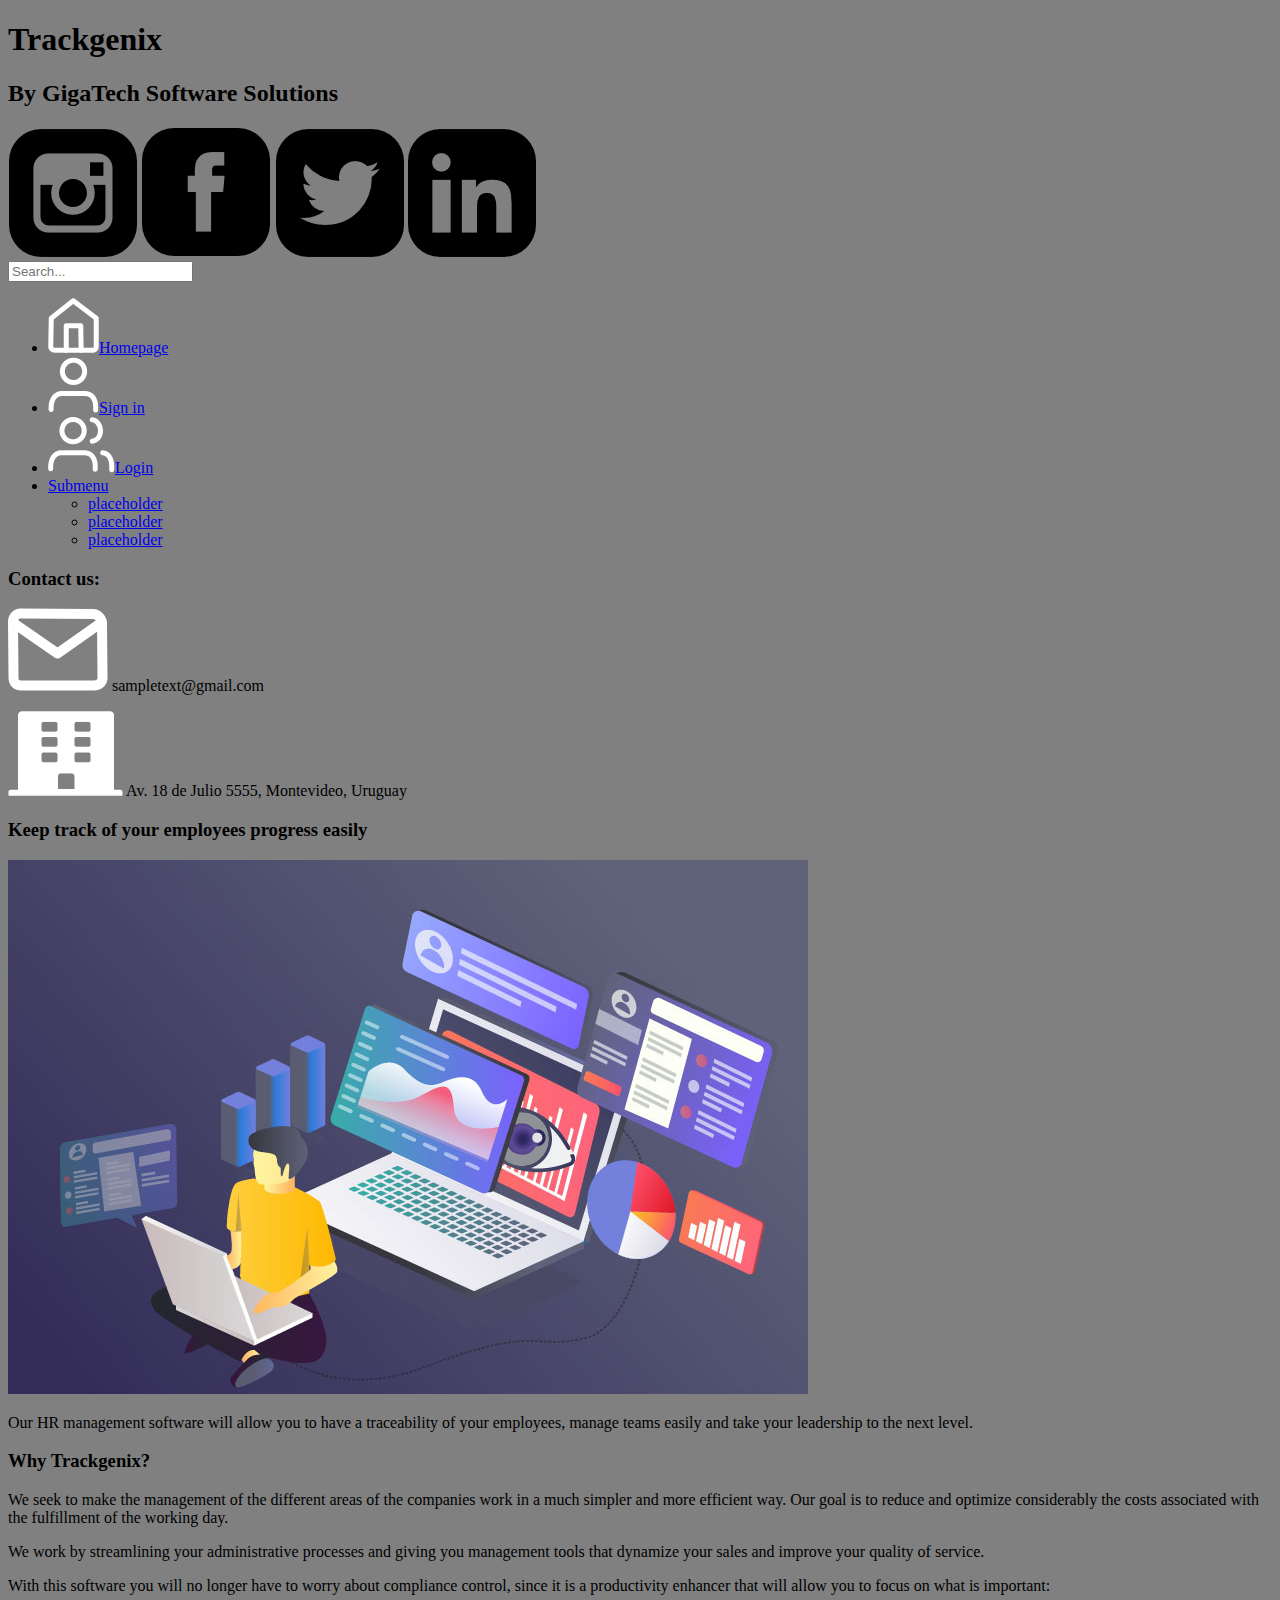
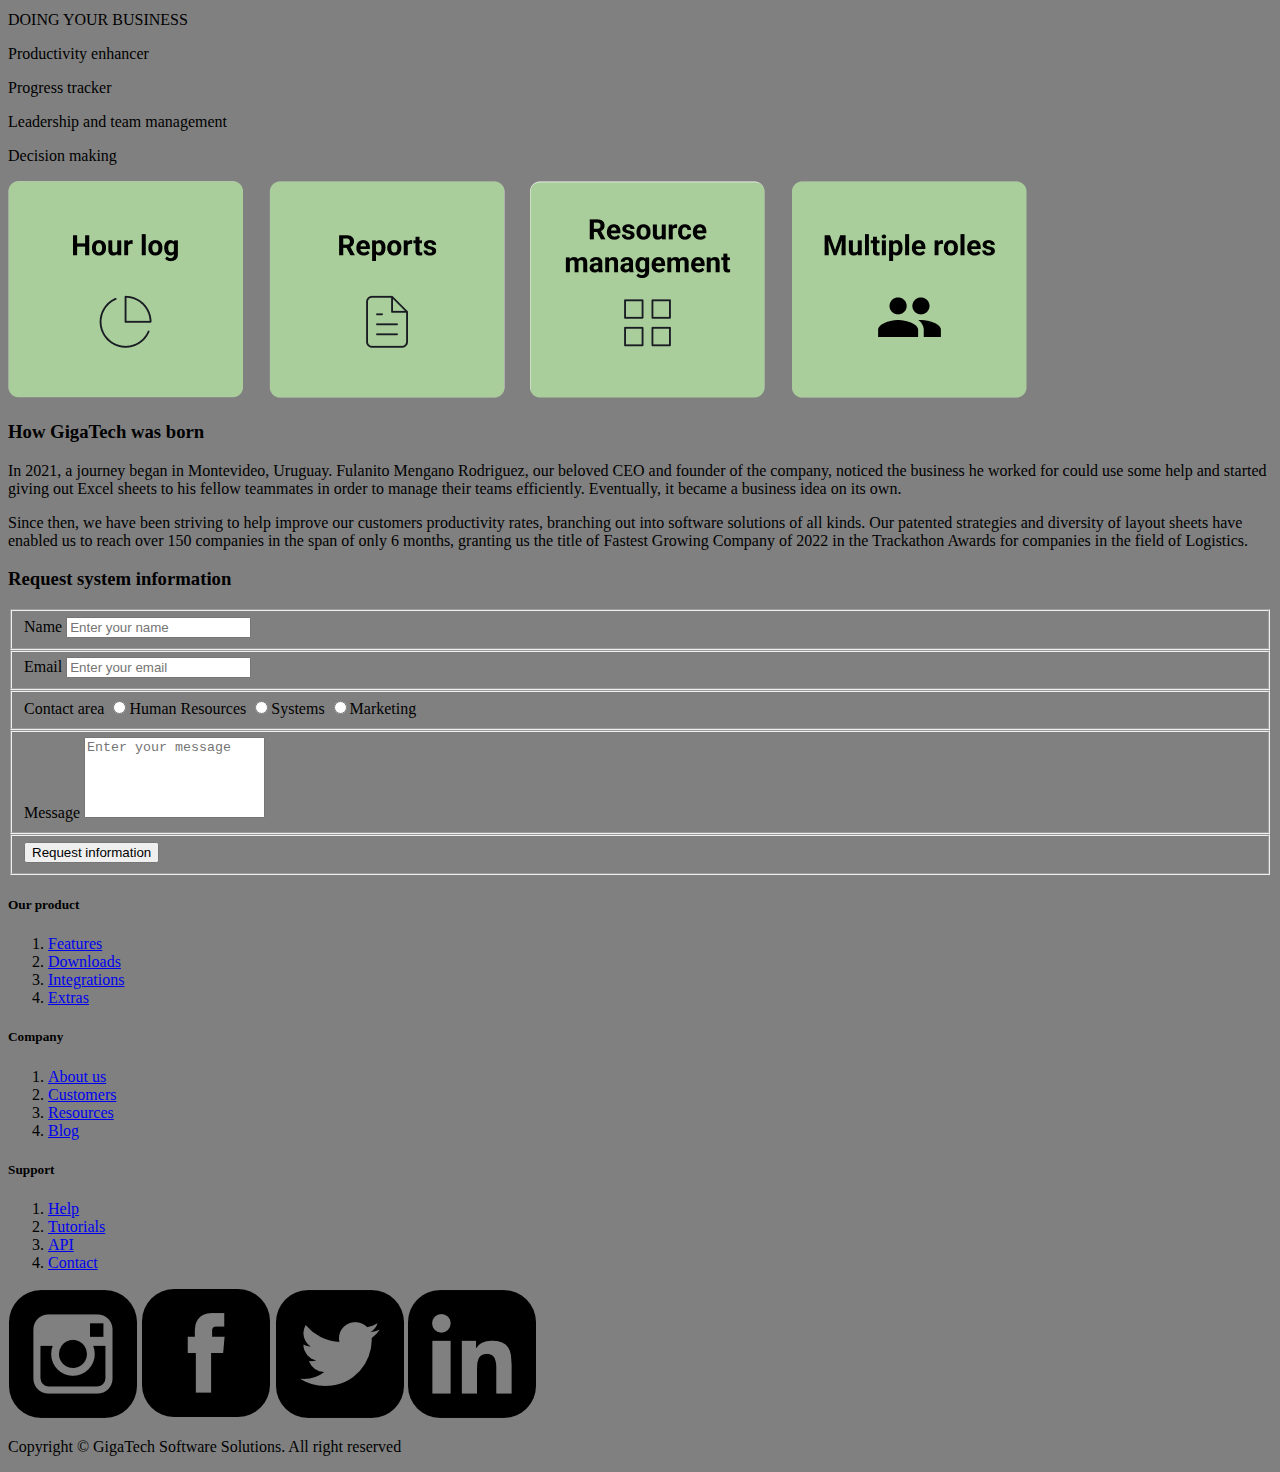
<file: Semana-02/index.html>
<!DOCTYPE html>
<html lang="en">
<head>
    <meta charset="UTF-8">
    <meta http-equiv="X-UA-Compatible" content="IE=edge">
    <meta name="viewport" content="width=device-width, initial-scale=1.0">
    <meta name="description" content="Trackgenix is an efficient company management tool, in which you can manage your projects, see the total rate and track your employees easily, optimizing the workflow">
    <title>Trackgenix</title>
</head>
<body style="background-color:grey;">
    <header>
        <h1>Trackgenix</h1>
        <h2>By GigaTech Software Solutions</h2>
        <section>
            <a href="#"><img src="assets/images/Instagram.png" alt="Instagram-icon"></a>
            <a href="#"><img src="assets/images/Facebook.png" alt="Facebook-icon"></a>
            <a href="#"><img src="assets/images/Twitter.png" alt="Twitter-icon"></a>
            <a href="#"><img src="assets/images/LinkedIn.png" alt="Linkedin-icon"></a>
        </section>
    </header>
    <aside>
        <section>
            <nav>
                <input type="search" name="search" id="search" placeholder="Search...">
                <ul>
                    <li>
                        <img src="assets/images/HomeIcon.png" alt="Home"><a href="#">Homepage</a>
                    </li>
                    <li>
                        <img src="assets/images/PersonIcon.png" alt="User"><a href="#">Sign in</a>
                    </li>
                    <li>
                        <img src="assets/images/2PersonIcon.png" alt="Login"><a href="#">Login</a>
                    </li>
                    <li>
                        <a href="#">Submenu</a> 
                        <ul>
                            <li>
                                <a href="#">placeholder</a>
                            </li>
                            <li>
                                <a href="#">placeholder</a>
                            </li>
                            <li>
                                <a href="#">placeholder</a>
                            </li>
                        </ul>
                    </li>
                </ul>
            </nav>
        </section>
        <section>
            <h3>Contact us:</h3>
            <p>
                <img src="assets/images/MailIcon.png" alt="Mail"> sampletext@gmail.com
            </p>
            <p>
                <img src="assets/images/BuildingIcon.png" alt="Building"> Av. 18 de Julio 5555, Montevideo, Uruguay
            </p>
        </section>
    </aside>
    <main>
        <section>
            <section>    
                <h3>Keep track of your employees progress easily</h3>
            </section>
            <img src="assets/images/week-2-descriptive-image.jpg" alt="Example of all the tools it has">
            <section>
                <p>
                    Our HR management software will allow you to have a traceability of your employees, manage teams easily and take your leadership to the next level.
                </p>
            </section>
            <section>
                <h3>Why Trackgenix?</h3>
                <p>
                    We seek to make the management of the different areas of the companies work in a much simpler and more efficient way. Our goal is to reduce and optimize considerably the costs associated with the fulfillment of the working day.
                </p>
                <p>
                    We work by streamlining your administrative processes and giving you management tools that dynamize your sales and improve your quality of service.
                </p>
                <p>
                    With this software you will no longer have to worry about compliance control, since it is a productivity enhancer that will allow you to focus on what is important:
                </p>
                <p>
                    DOING YOUR BUSINESS
                </p>
                <section>
                    <p>
                        Productivity enhancer
                    </p>
                    <p>
                        Progress tracker
                    </p>
                    <p>
                        Leadership and team management 
                    </p>
                    <p>
                        Decision making
                    </p>
                </section>
            </section>
        </section>
        <section>
            <img src="assets/images/ImgGrande2.png" alt="Distint functionalities">
        </section>
        <article>
            <section>
                <h3>How GigaTech was born</h3>
            </section>
            <p>
                In 2021, a journey began in Montevideo, Uruguay. Fulanito Mengano Rodriguez, our beloved CEO and founder of the company, noticed the business he worked for could use some help and started giving out Excel sheets to his fellow teammates in order to manage their teams efficiently. Eventually, it became a business idea on its own.
            </p>
            <p>
                Since then, we have been striving to help improve  our customers productivity rates, branching out into software solutions of all kinds. Our patented strategies and diversity of layout sheets have enabled us to reach over 150 companies in the span of only 6 months, granting us the title of Fastest Growing Company of 2022 in the Trackathon Awards for companies in the field of Logistics.
            </p>
        </article>
        <h3>Request system information</h3>
        <form action="Gigatech-server.php" method="post">
            <fieldset>
                <label>
                    Name
                </label>
                <input type="text" name="name" id="name" placeholder="Enter your name" required>
            </fieldset>
            <fieldset>
                <label>
                    Email
                </label>
                <input type="text" name="email" id="email" placeholder="Enter your email" required>
            </fieldset>
            <fieldset>
                <label>
                    Contact area
                </label>
                <input type="radio" value="Human-resources">Human Resources
                <input type="radio" value="Systems">Systems
                <input type="radio" value="Marketing">Marketing
            </fieldset>
            <fieldset>
                <label>
                    Message
                </label>
                <textarea name="message" id="message" cols="20" rows="5" placeholder="Enter your message" style="resize:none;"></textarea>
            </fieldset>
            <fieldset>
                <input type="submit" value="Request information">
            </fieldset>
        </form>
    </main>
    <section>
        <section>
            <h5>Our product</h5>
            <ol>
                <li><a href="#" target="_blank">Features</a></li>
                <li><a href="#" target="_blank">Downloads</a></li>
                <li><a href="#" target="_blank">Integrations</a></li>
                <li><a href="#" target="_blank">Extras</a></li>
            </ol>
        </section>
        <section>
            <h5>Company</h5>
            <ol>
                <li><a href="#" target="_blank">About us</a></li>
                <li><a href="#" target="_blank">Customers</a></li>
                <li><a href="#" target="_blank">Resources</a></li>
                <li><a href="#" target="_blank">Blog</a></li>
            </ol>
        </section>
        <section>
            <h5>Support</h5>
            <ol>
                <li><a href="#" target="_blank">Help</a></li>
                <li><a href="#" target="_blank">Tutorials</a></li>
                <li><a href="#" target="_blank">API</a></li>
                <li><a href="#" target="_blank">Contact</a></li>
            </ol>
        </section>
        <section>
            <a href="#"><img src="assets/images/Instagram.png" alt="Instagram-icon"></a>
            <a href="#"><img src="assets/images/Facebook.png" alt="Facebook-icon"></a>
            <a href="#"><img src="assets/images/Twitter.png" alt="Twitter-icon"></a>
            <a href="#"><img src="assets/images/LinkedIn.png" alt="Linkedin-icon"></a>
        </section>
    <section>
    <footer>
        <p>
            Copyright &copy; GigaTech Software Solutions. All right reserved
        </p>
    </footer>
</body>
</html>
</file>
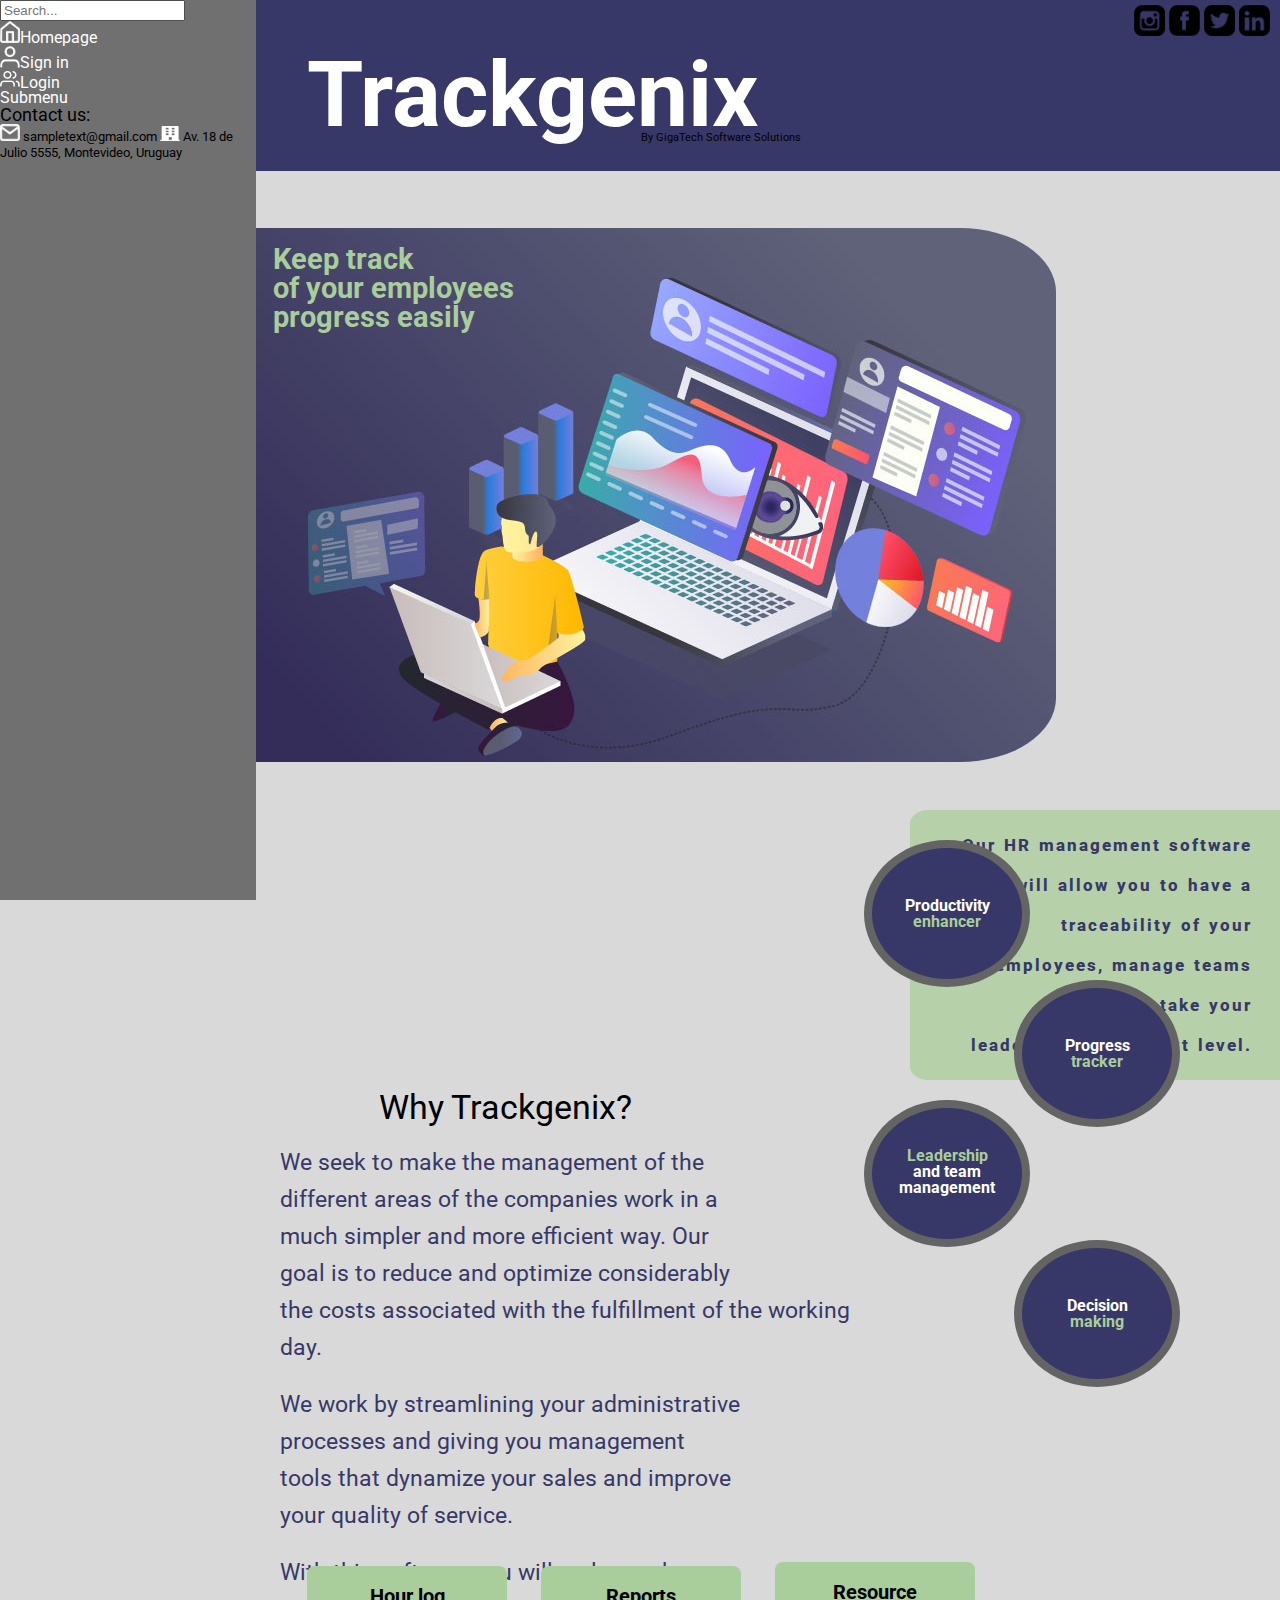
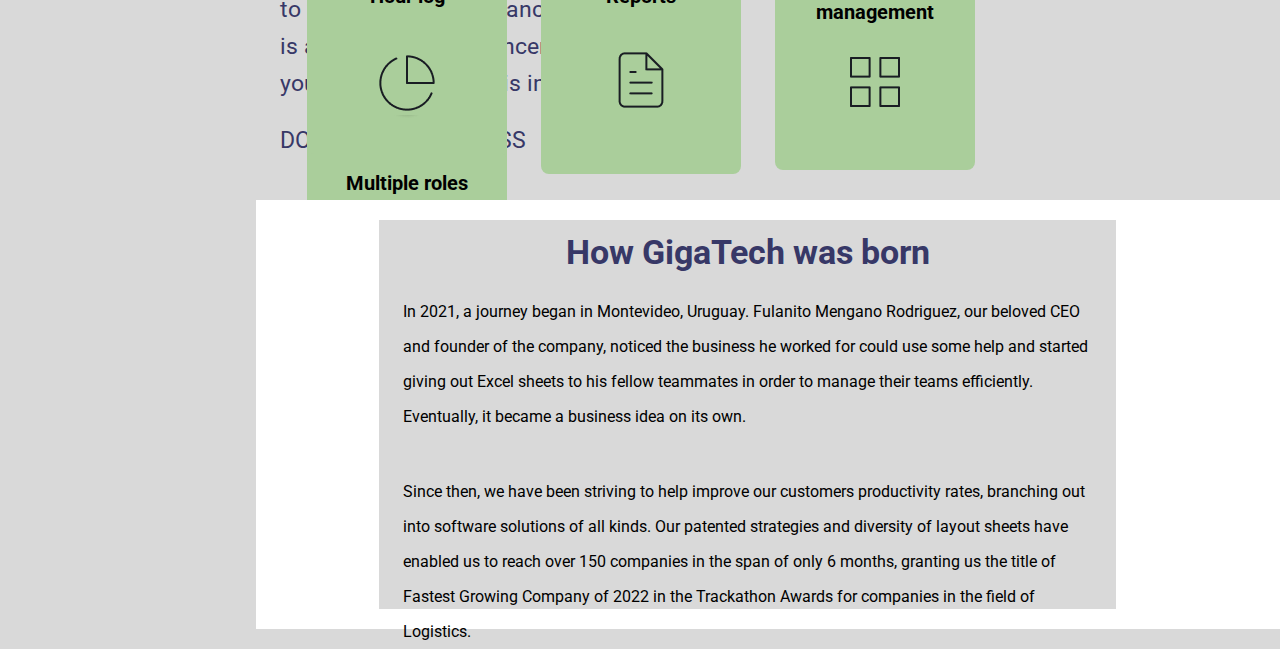
<file: Semana-03/index.html>
<!DOCTYPE html>
<html lang="en">
<head>
    <meta charset="UTF-8">
    <meta http-equiv="X-UA-Compatible" content="IE=edge">
    <meta name="viewport" content="width=device-width, initial-scale=1.0">
    <meta name="description" content="Trackgenix is an efficient company management tool, in which you can manage your projects, see the total rate and track your employees easily, optimizing the workflow">
    <title>Trackgenix</title>
    <link rel="stylesheet" href="assets/css/reset.css">
    <link rel="stylesheet" href="assets/css/style.css">
    <link rel="preconnect" href="https://fonts.googleapis.com">
    <link rel="preconnect" href="https://fonts.gstatic.com" crossorigin>
    <link href="https://fonts.googleapis.com/css2?family=Roboto:wght@400;700&display=swap" rel="stylesheet">
</head>
<body>
    <header>
        <h1>Trackgenix</h1>
        <h2>By GigaTech Software Solutions</h2>
        <section>
            <a href="#"><img src="assets/images/Instagram.png" alt="Instagram-icon"></a>
            <a href="#"><img src="assets/images/Facebook.png" alt="Facebook-icon"></a>
            <a href="#"><img src="assets/images/Twitter.png" alt="Twitter-icon"></a>
            <a href="#"><img src="assets/images/LinkedIn.png" alt="Linkedin-icon"></a>
        </section>
    </header>
    <main>
        <aside class="sidebar">
            <section>
                <nav>
                    <input type="search" name="search" id="search" placeholder="Search...">
                    <ul>
                        <li>
                            <img src="assets/images/HomeIcon.png" alt="Home"><a href="#">Homepage</a>
                        </li>
                        <li>
                            <img src="assets/images/PersonIcon.png" alt="User"><a href="#">Sign in</a>
                        </li>
                        <li>
                            <img src="assets/images/2PersonIcon.png" alt="Login"><a href="#">Login</a>
                        </li>
                        <li>
                            <a href="#" id="submenu">Submenu</a> 
                        </li>
                    </ul>
                </nav>
            </section>
            <section>
                <h3>Contact us:</h3>
                <p>
                    <img src="assets/images/MailIcon.png" alt="Mail"> sampletext@gmail.com
                </p>
                <p>
                    <img src="assets/images/BuildingIcon.png" alt="Building"> Av. 18 de Julio 5555, <span>Montevideo, Uruguay</span>
                </p>
            </section>
        </aside>
        <section>
            <section class="track-section">
                <section>    
                    <h3><span>Keep track</span> <span>of your employees</span><span> progress easily</span></h3>
                </section>
                <img src="assets/images/week-2-descriptive-image.jpg" alt="Example of all the tools it has">
            </section>
            <section id="green-square-info">
                <p>
                    <span>Our HR management software</span> <span>will allow you to have a</span> <span>traceability of your</span> <span>employees, manage teams</span> <span>easily and take your</span> <span>leadership to the next level.</span>
                </p>
            </section>
            <section>
                <section id="why-trackgenix">
                    <h3>Why Trackgenix?</h3>
                    <p>
                        <span>We seek to make the management of the</span> <span>different areas of the companies work in a</span> <span>much simpler and more efficient way. Our</span> <span>goal is to reduce and optimize considerably</span> <span>the costs associated with the fulfillment of the working day.</span>
                    </p>
                    <p>
                        <span>We work by streamlining your administrative</span> <span>processes and giving you management</span> <span>tools that dynamize your sales and improve</span> <span>your quality of service.</span>
                    </p>
                    <p>
                        <span>With this software you will no longer have</span> <span>to worry about compliance control, since it</span> <span>is a productivity enhancer that will allow</span> <span>you to focus on what is important:</span>
                    </p>
                    <p>
                        <span>DOING YOUR BUSINESS</span>
                    </p>
                </section>
                <section class="burble-text">
                    <section id="burble-1">
                        <p>
                            Productivity <span>enhancer</span>
                        </p>
                    </section>
                    <section id="burble-2">
                        <p>
                            Progress <span>tracker</span>
                        </p>
                    </section>
                    <section id="burble-3">
                        <p>
                            <span>Leadership</span> and team management 
                        </p>
                    </section>
                    <section id="burble-4">
                        <p>
                            Decision <span>making</span>
                        </p>
                    </section>
                </section>
            </section>
        </section>
        <section id="tools">
            <section id="hour">
                <p>
                    Hour log <span><img src="../Semana-03/assets/images/hourlog.png" alt="clock-icon"></span>
                </p>
            </section>
            <section id="reports">
                <p>
                    Reports <span><img src="../Semana-03/assets/images/reports.png" alt="reports sheet"></span>
                </p>
            </section>
            <section id="resource-management">
                <p>
                    Resource <span>management</span><span><img src="../Semana-03/assets/images/resourcem.png" alt="resources-management"></span>
                </p>
            </section>
            <section id="multiple-roles">
                <p>
                    Multiple roles <span><img src="../Semana-03/assets/images/multipleroles.png" alt="2-people-icon"></span>
                </p>
            </section>
        </section>
        <section class="biography">
            <article>
                <section>
                    <h3>How GigaTech was born</h3>
                </section>
                <p>
                    In 2021, a journey began in Montevideo, Uruguay. Fulanito Mengano Rodriguez, our beloved CEO and founder of the company, noticed the business he worked for could use some help and started giving out Excel sheets to his fellow teammates in order to manage their teams efficiently. Eventually, it became a business idea on its own.
                </p>
                <p>
                    Since then, we have been striving to help improve  our customers productivity rates, branching out into software solutions of all kinds. Our patented strategies and diversity of layout sheets have enabled us to reach over 150 companies in the span of only 6 months, granting us the title of Fastest Growing Company of 2022 in the Trackathon Awards for companies in the field of Logistics.
                </p>
            </article>
        </section>
        <h3>Request system information</h3>
        <form action="Gigatech-server.php" method="post">
            <fieldset>
                <label>
                    Name
                </label>
                <input type="text" name="name" id="name" placeholder="Enter your name" required>
            </fieldset>
            <fieldset>
                <label>
                    Email
                </label>
                <input type="text" name="email" id="email" placeholder="Enter your email" required>
            </fieldset>
            <fieldset>
                <label>
                    Contact area
                </label>
                <input type="radio" value="Human-resources">Human Resources
                <input type="radio" value="Systems">Systems
                <input type="radio" value="Marketing">Marketing
            </fieldset>
            <fieldset>
                <label>
                    Message
                </label>
                <textarea name="message" id="message" cols="20" rows="5" placeholder="Enter your message" style="resize:none;"></textarea>
            </fieldset>
            <fieldset>
                <input type="submit" value="Request information">
            </fieldset>
        </form>
        <section>
            <section>
                <h5>Our product</h5>
                <ol>
                    <li><a href="#" target="_blank">Features</a></li>
                    <li><a href="#" target="_blank">Downloads</a></li>
                    <li><a href="#" target="_blank">Integrations</a></li>
                    <li><a href="#" target="_blank">Extras</a></li>
                </ol>
            </section>
            <section>
                <h5>Company</h5>
                <ol>
                    <li><a href="#" target="_blank">About us</a></li>
                    <li><a href="#" target="_blank">Customers</a></li>
                    <li><a href="#" target="_blank">Resources</a></li>
                    <li><a href="#" target="_blank">Blog</a></li>
                </ol>
            </section>
            <section>
                <h5>Support</h5>
                <ol>
                    <li><a href="#" target="_blank">Help</a></li>
                    <li><a href="#" target="_blank">Tutorials</a></li>
                    <li><a href="#" target="_blank">API</a></li>
                    <li><a href="#" target="_blank">Contact</a></li>
                </ol>
            </section>
            <section>
                <a href="#"><img src="assets/images/Instagram.png" alt="Instagram-icon"></a>
                <a href="#"><img src="assets/images/Facebook.png" alt="Facebook-icon"></a>
                <a href="#"><img src="assets/images/Twitter.png" alt="Twitter-icon"></a>
                <a href="#"><img src="assets/images/LinkedIn.png" alt="Linkedin-icon"></a>
            </section>
        <section>
    </main>
    <footer>
        <p>
            Copyright &copy; GigaTech Software Solutions. All right reserved
        </p>
    </footer>
</body>
</html>
</file>
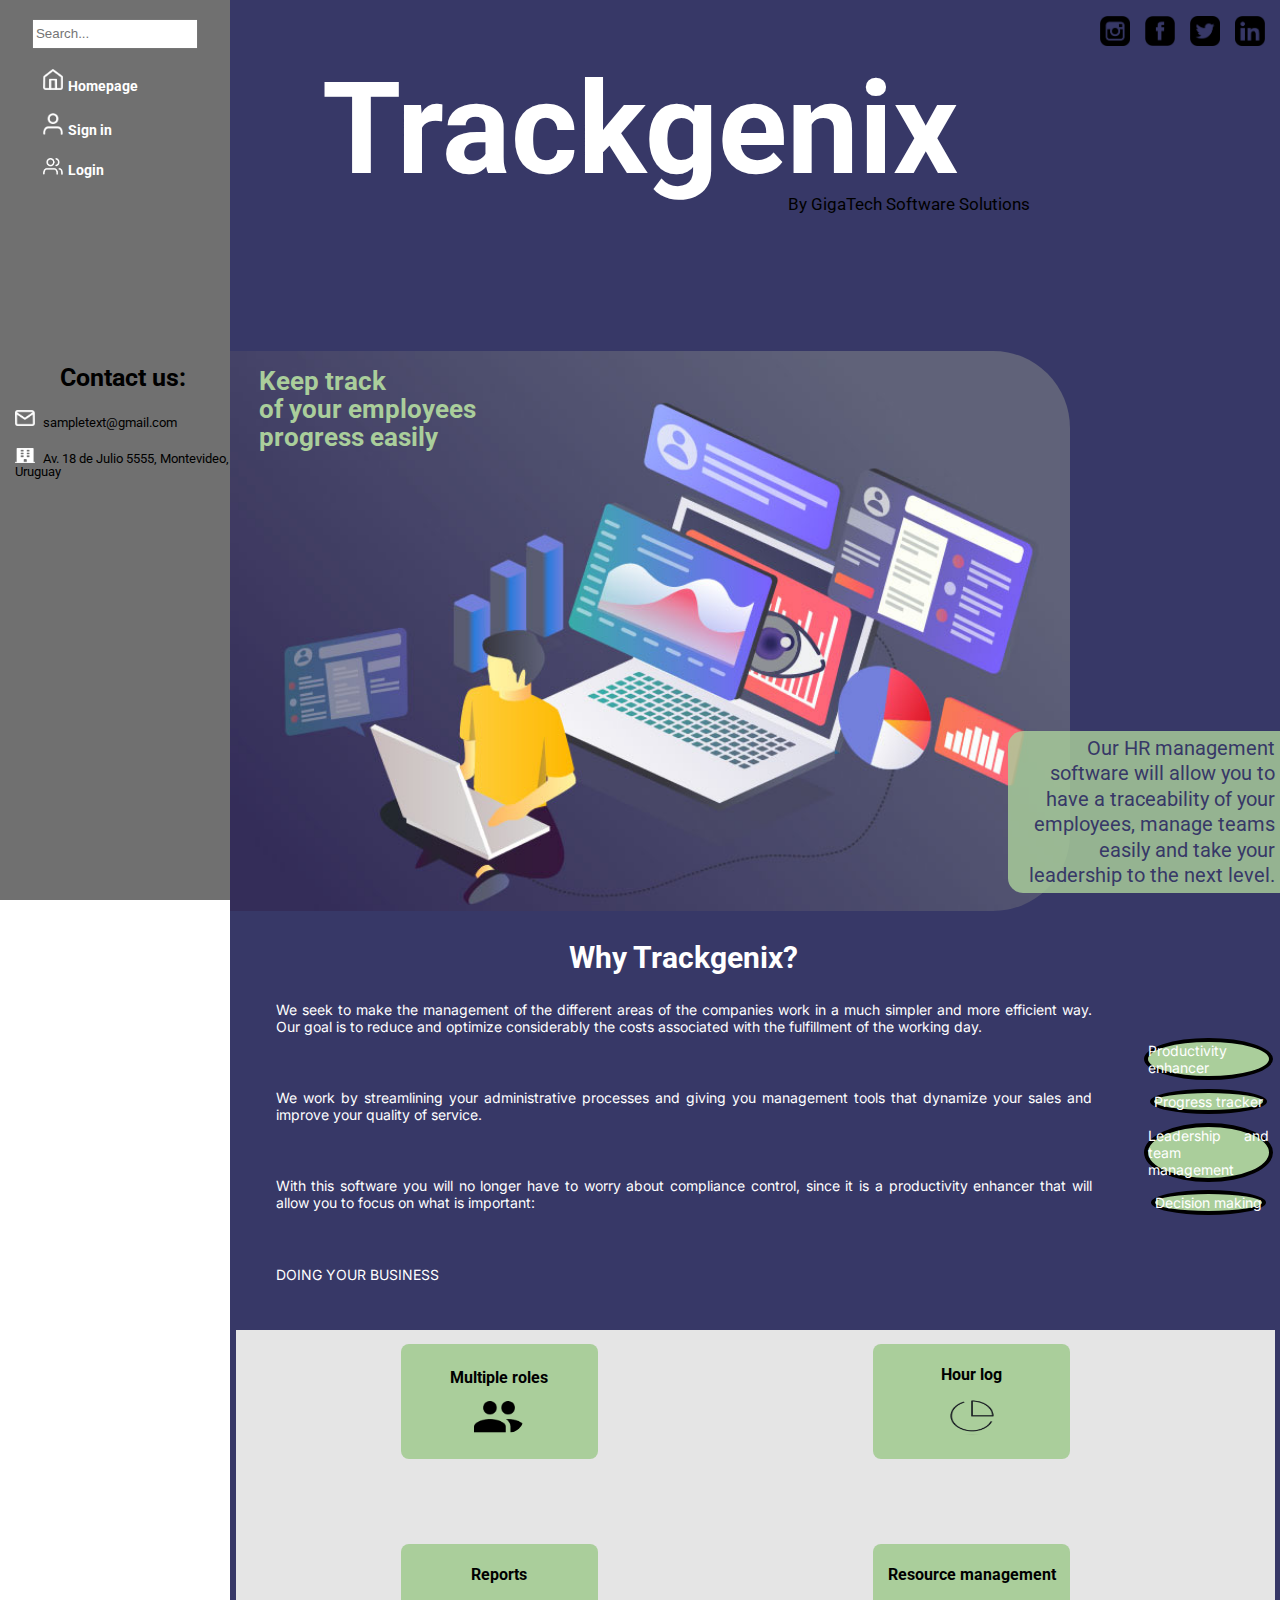
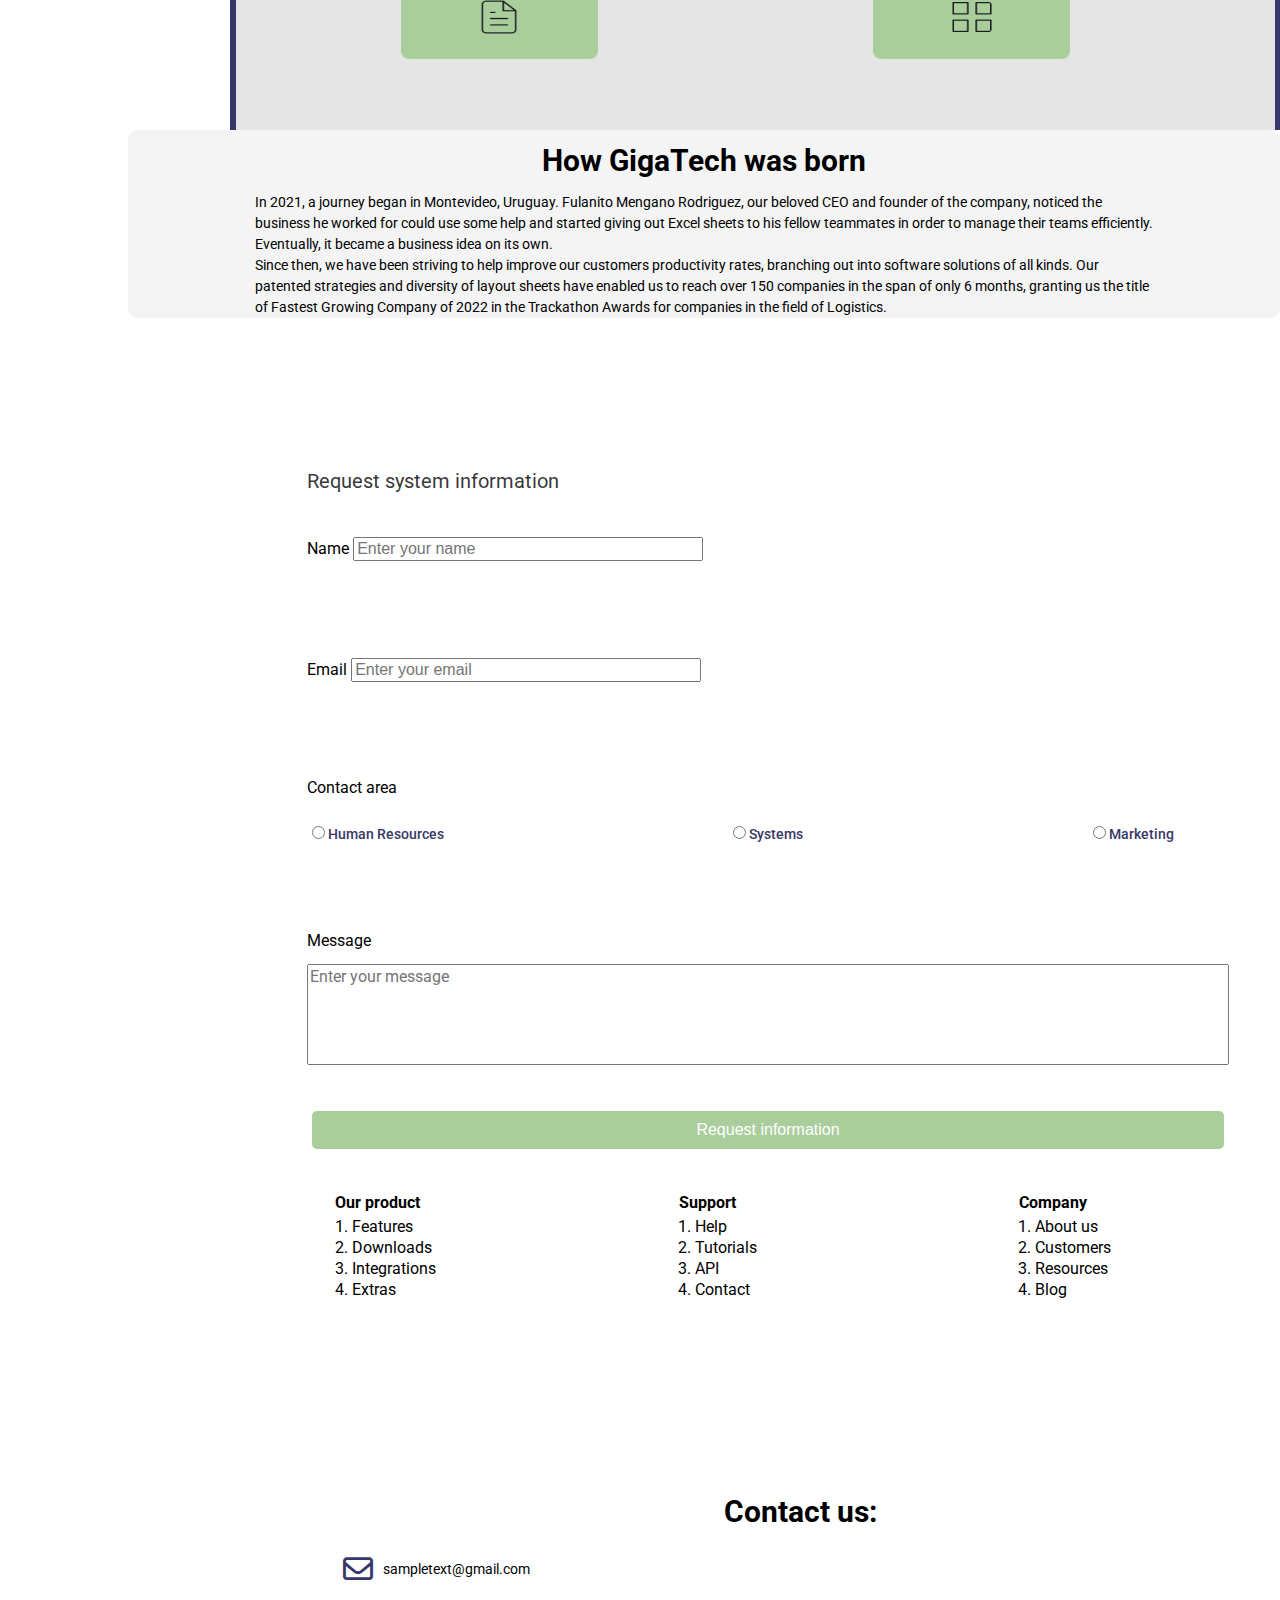
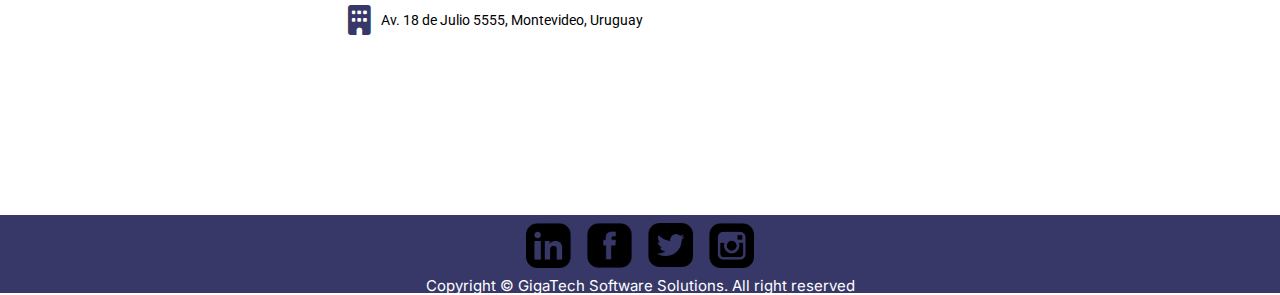
<file: Semana-04/index.html>
<!DOCTYPE html>
<html lang="en">
<head>
    <meta charset="UTF-8">
    <meta http-equiv="X-UA-Compatible" content="IE=edge">
    <meta name="viewport" content="width=device-width, initial-scale=1.0">
    <meta name="description" content="Trackgenix is an efficient company management tool, in which you can manage your projects, see the total rate and track your employees easily, optimizing the workflow">
    <title>Trackgenix</title>
    <link rel="stylesheet" href="assets/css/reset.css">
    <link rel="stylesheet" href="assets/css/style.css">
    <link rel="stylesheet" href="assets/css/header.css">
    <link rel="stylesheet" href="assets/css/sidebar.css">
    <link rel="stylesheet" href="assets/css/main.css">
    <link rel="stylesheet" href="assets/css/footer.css">
    <link rel="preconnect" 
    href="https://fonts.googleapis.com">
    <link rel="preconnect" href="https://fonts.gstatic.com" crossorigin>
    <link href="https://fonts.googleapis.com/css2?family=Roboto:wght@400;700&display=swap" rel="stylesheet">
    <link href="https://fonts.googleapis.com/css2?family=Inter&display=swap" rel="stylesheet">
    <link rel="stylesheet" href="https://cdnjs.cloudflare.com/ajax/libs/font-awesome/6.2.0/css/all.min.css">
</head>
<body>
    <header>
        <section class="header-menu">
            <section class="header-menu-ellipsis">
                <i class="fa-solid fa-ellipsis"></i>
            </section>
            <section class="header-socialmedia">
                <a href="#"><img class="socialmedia-header-icons" src="assets/images/Instagram.png" alt="Instagram-icon"></a>
                <a href="#"><img class="socialmedia-header-icons" src="assets/images/Facebook.png" alt="Facebook-icon"></a>
                <a href="#"><img class="socialmedia-header-icons" src="assets/images/Twitter.png" alt="Twitter-icon"></a>
                <a href="#"><img class="socialmedia-header-icons" src="assets/images/LinkedIn.png" alt="Linkedin-icon"></a>
            </section>
        </section>
        <section class="header-img">
            <img src="assets/images/week-2-descriptive-image.jpg" alt="">
        </section>
        <section class="header-text">
            <h1>Trackgenix</h1>
            <h2>By GigaTech Software Solutions</h2>
        </section>
    </header>
    <aside>
        <section>
            <nav>
                <input type="search" name="search" id="search" placeholder="Search...">
                <ul>
                    <li>
                        <img src="assets/images/HomeIcon.png" alt="Home"><a href="#">Homepage</a>
                    </li>
                    <li>
                        <img src="assets/images/PersonIcon.png" alt="User"><a href="#">Sign in</a>
                    </li>
                    <li>
                        <img src="assets/images/2PersonIcon.png" alt="Login"><a href="#">Login</a>
                    </li>
                    <li id="submenu">
                        <a href="#">Submenu</a> 
                        <ul>
                            <li>
                                <a href="#">placeholder</a>
                            </li>
                            <li>
                                <a href="#">placeholder</a>
                            </li>
                            <li>
                                <a href="#">placeholder</a>
                            </li>
                        </ul>
                    </li>
                </ul>
            </nav>
        </section>
        <section class="contact-us">
            <h3>Contact us:</h3>
            <p>
                <img src="assets/images/MailIcon.png" alt="Mail"> sampletext@gmail.com
            </p>
            <p>
                <img src="assets/images/BuildingIcon.png" alt="Building"> Av. 18 de Julio 5555, Montevideo, Uruguay
            </p>
        </section>
    </aside>
    <main>
        <section class="main-section-1">
            <section class="main-section-1-img-with-text">
                <section id="main-section-1-text">    
                    <h3>Keep track</h3> 
                    <h3>of your employees <span>progress easily</span></h3>
                </section>
                <img src="assets/images/week-2-descriptive-image.jpg" alt="Example of all the tools it has">
            </section>
            <section id="main-section-1-burble">
                <p>
                    Our HR management software will
                </p>
                <p>
                    allow you to have a traceability of
                </p>
                <p>
                    your employees, manage teams
                </p>
                <p>
                    easily and take your leadership to
                </p>
                <p>
                    the next level.
                </p>
            </section>
            <section id="main-section-1-subtitle">
                <section class="main-section-1-subtitle-text">
                    <h3>Why Trackgenix?</h3>
                    <p>
                        We seek to make the management of the different areas of the companies work in a much simpler and more efficient way. Our goal is to reduce and optimize considerably the costs associated with the fulfillment of the working day.
                    </p>
                    <p>
                        We work by streamlining your administrative processes and giving you management tools that dynamize your sales and improve your quality of service.
                    </p>
                    <p>
                        With this software you will no longer have to worry about compliance control, since it is a productivity enhancer that will allow you to focus on what is important:
                    </p>
                    <p>
                        DOING YOUR BUSINESS
                    </p>
                </section>
                <section id="main-burbles-features">
                    <p>
                        Productivity enhancer
                    </p>
                    <p>
                        Progress tracker
                    </p>
                    <p>
                        Leadership and team management 
                    </p>
                    <p>
                        Decision making
                    </p>
                </section>
            </section>
            <section id="main-section-2">
                <section>
                    <p>
                        Multiple roles<img src="assets/images/multipleroles.png" alt="multiple-roles-icon">
                    </p>
                </section>
                <section>
                    <p>
                        Hour log<img src="assets/images/hourlog.png" alt="hour-log-icon">
                    </p>
                </section>
                <section>
                    <p>
                        Reports<img src="assets/images/reports.png" alt="reports-icon">
                    </p>
                </section>
                <section>
                    <p>
                        Resource management<img src="assets/images/resourcem.png" alt="resource-management-icon">
                    </p>
                </section>
            </section>
        </section>
        <section class="main-section-3">
            <article id="main-article">
                <section>
                    <h3>How GigaTech was born</h3>
                </section>
                <p>
                    In 2021, a journey began in Montevideo, Uruguay. Fulanito Mengano Rodriguez, our beloved CEO and founder of the company, noticed the business he worked for could use some help and started giving out Excel sheets to his fellow teammates in order to manage their teams efficiently. Eventually, it became a business idea on its own.
                </p>
                <p>
                    Since then, we have been striving to help improve  our customers productivity rates, branching out into software solutions of all kinds. Our patented strategies and diversity of layout sheets have enabled us to reach over 150 companies in the span of only 6 months, granting us the title of Fastest Growing Company of 2022 in the Trackathon Awards for companies in the field of Logistics.
                </p>
            </article>
            <section class="main-form">
                <h3>Request system information</h3>
                <form action="Gigatech-server.php" method="post">
                    <fieldset>
                        <label>
                            Name
                        </label>
                        <input type="text" name="name" id="name" placeholder="Enter your name" required>
                    </fieldset>
                    <fieldset>
                        <label>
                            Email
                        </label>
                        <input type="text" name="email" id="email" placeholder="Enter your email" required>
                    </fieldset>
                    <fieldset>
                        <label>
                            Contact area
                        </label>
                        <section class="main-form-inputs-radio">
                            <section class="main-form-selection-radio">
                                <input type="radio" value="Human-resources" name="Contact-type">Human Resources
                            </section>    
                            <section class="main-form-selection-radio">
                                <input type="radio" value="Systems" name="Contact-type">Systems
                            </section>
                            <section class="main-form-selection-radio main-form-selection-radio-3">
                                <input type="radio" value="Marketing" name="Contact-type">Marketing
                            </section>
                        </section>
                    </fieldset>
                    <fieldset>
                        <section class="main-form-inputs-message-area">
                            <label>
                                Message
                            </label>
                            <textarea name="message" id="message" cols="20" rows="5" placeholder="Enter your message" style="resize:none;"></textarea>
                        </section>
                    </fieldset>
                    <section class="main-form-inputs-request">
                        <input type="submit" value="Request information">
                    </section>
                </form>
            </section>
        </section>
    </main>
    <section class="main-info-about">
        <section class="main-info-about-blocks main-info-about-block-1">
            <h5>Our product</h5>
            <ol>
                <li><a href="#" target="_blank">Features</a></li>
                <li><a href="#" target="_blank">Downloads</a></li>
                <li><a href="#" target="_blank">Integrations</a></li>
                <li><a href="#" target="_blank">Extras</a></li>
            </ol>
        </section>
        <section class="main-info-about-blocks main-info-about-block-2">
            <h5>Company</h5>
            <ol>
                <li><a href="#" target="_blank">About us</a></li>
                <li><a href="#" target="_blank">Customers</a></li>
                <li><a href="#" target="_blank">Resources</a></li>
                <li><a href="#" target="_blank">Blog</a></li>
            </ol>
        </section>
        <section class="main-info-about-blocks main-info-about-block-3">
            <h5>Support</h5>
            <ol>
                <li><a href="#" target="_blank">Help</a></li>
                <li><a href="#" target="_blank">Tutorials</a></li>
                <li><a href="#" target="_blank">API</a></li>
                <li><a href="#" target="_blank">Contact</a></li>
            </ol>
        </section>
    </section>
    <section class="main-contact-us">
        <h3>Contact us:</h3>
        <section class="main-contact-us-content">
            <p>
                <i class="fa-regular fa-envelope"></i> sampletext@gmail.com
            </p>
            <p>
                <i class="fa-solid fa-building"></i> Av. 18 de Julio 5555, Montevideo, Uruguay
            </p>
        </section>
    </section>
    <section class="socialmedia-icons-footer">
        <a href="#" id="instagram-icon"><img src="assets/images/Instagram.png" alt="Instagram-icon"></a>
        <a href="#" id="facebook-icon"><img src="assets/images/Facebook.png" alt="Facebook-icon"></a>
        <a href="#" id="twitter-icon"><img src="assets/images/Twitter.png" alt="Twitter-icon"></a>
        <a href="#" id="linkedin-icon"><img src="assets/images/LinkedIn.png" alt="Linkedin-icon"></a>
    </section>
    <footer>
        <p>
            Copyright &copy; GigaTech Software Solutions. All right reserved
        </p>
    </footer>
</body>
</html>
</file>
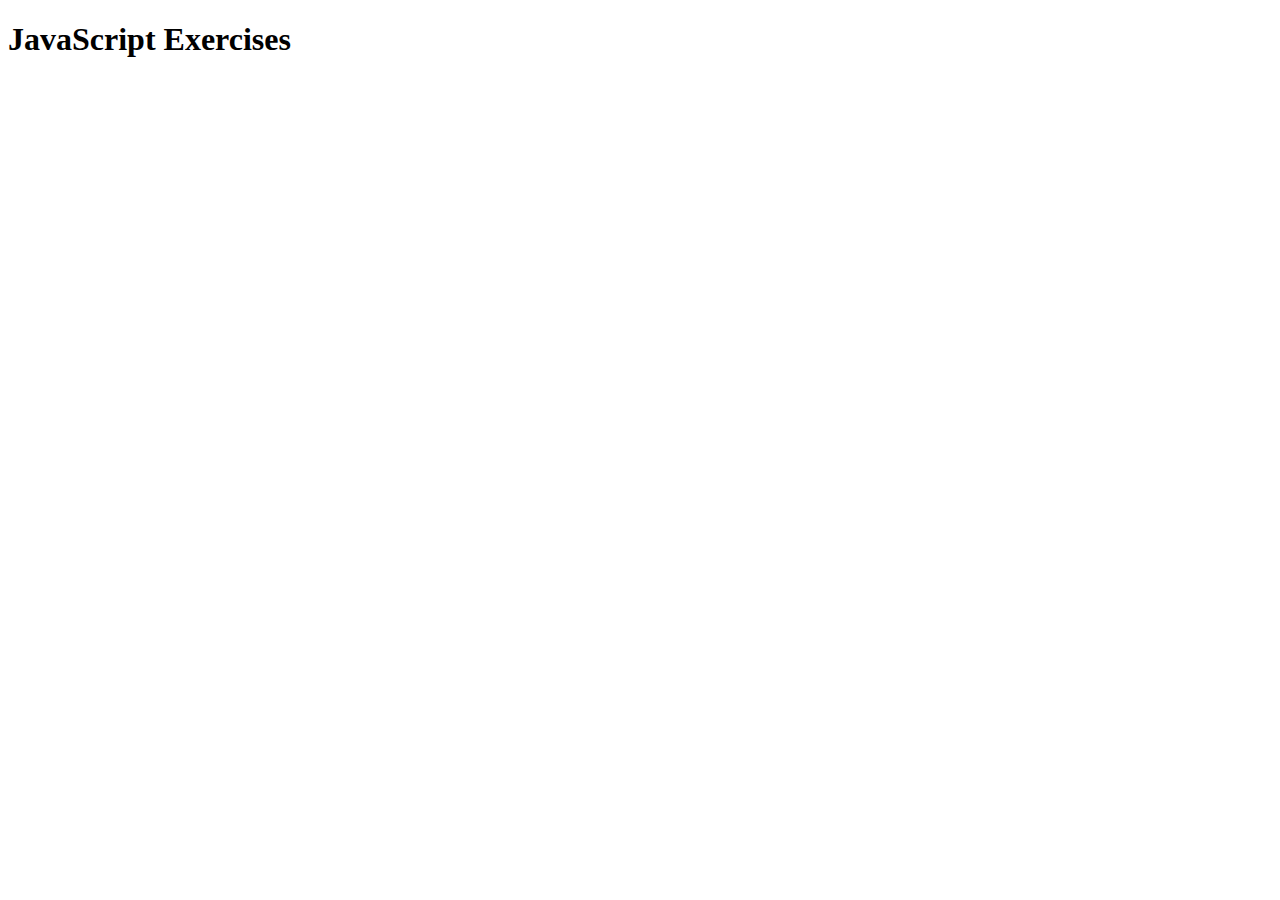
<file: Semana-05/index.html>
<!DOCTYPE html>
<html lang="en">
<head>
    <meta charset="UTF-8">
    <meta http-equiv="X-UA-Compatible" content="IE=edge">
    <meta name="viewport" content="width=device-width, initial-scale=1.0">
    <title>JavaScript Exercises</title>
    <script src="./exercises/01_variables_and_operators.js"></script>
    <script src="./exercises/02_strings.js"></script>
    <script src="./exercises/03_arrays.js"></script>
    <script src="./exercises/04_if_else.js"></script>
    <script src="./exercises/05_for.js"></script>
    <script src="./exercises/06_functions.js"></script>
</head>
<body>
    <h1>JavaScript Exercises</h1>
</body>
</html>
</file>
<file: Semana-03/assets/css/style.css>
body    {
    font-family: 'Roboto', sans-serif;
    background-color: #D9D9D9;
}

header  {
    position: absolute;
    background-color: #373867;
    width: 80%;
    left: 20%;
    padding-top: 80px;
}

header h1   {
    position: relative;
    display: inline;
    color: white;
    left: 5%;
    bottom: 30px;
    font-size: 91px;
    font-weight: bold;
}

header h2   {
    position: relative;
    display: inline;
    bottom: 15px;
    right: 70px;
    font-size: 11px;
    width: 80%;
}

header section  {
    display: inline;
    position: absolute;
    top: 5px;
    right: 10px;
}

header img  {
    width: 31px;
}

.sidebar    {
    position: fixed;
    float: left;
    background-color: #707070;
    left:0;
    height: 100%;
    width: 20%;
}

.sidebar img    {
    width: 20px;
}
.sidebar a  {
    text-decoration: none;
    color: white;
}

.sidebar h3 {
    font-size: large;
}

.sidebar p  {
    display: inline;
    font-size: small;
}

.track-section  {
    position: absolute;
    display:inline;
    left: 20%;
    top: 228px;
}

.track-section span {
    display: block;
}

.track-section h3    {
    position: absolute;
    color: #AACE9B;
    top: 17px;
    left: 17px;
    font-size: 29px;
    font-weight: bold;
}

.track-section img  {
    border-radius: 0 12% 12% 0;
}

#green-square-info  {
    position: absolute;
    display: inline-block;
    background-color: #aace9bbe;
    width: 370px;
    height: 270px;
    right: 0;
    bottom: -180px;
    border-radius:5% 0% 0% 5%;
}

#green-square-info span {
    display: inline-block;
}

#green-square-info p    {
    position: relative;
    color: #373867;
    line-height: 40px;
    letter-spacing: 2px;
    word-spacing: 2px;
    text-align: right;
    font-weight: 800;
    font-size: 17px;
    top: 15px;
    right: 28px;
}

#why-trackgenix {
    position: absolute;
    display: inline-block;
    bottom: -879px;
    right: 400px;
    width: 600px;
}

#why-trackgenix h3  {
    position: relative;
    text-align: center;
    font-size: 34px;
    margin-bottom: 20px;
    margin-right: 150px;
}

#why-trackgenix span    {
    display: block;
}

#why-trackgenix p   {
    position: relative;
    text-align: left;
    color:#373867;
    font-size: 23px;
    left: 0px;
    margin-bottom: 20px;
    line-height: 37px;

}

.burble-text span   {
    display: block;
    color: #AACE9B;
}

.burble-text section  {
    background-color: #373867;
    width: 150px;
    height: 131px;
    border-radius: 50%;
    border: 8px solid rgb(100, 100, 100);
}

.burble-text p  {
    text-align: center;
    margin-top: 50px;
    font-size: 16px;
    font-weight: bolder;
    color: white;
}

#burble-1   {
    position: absolute;
    top: 840px;
    right: 250px;
}

#burble-2   {
    position: absolute;
    top: 980px;
    right: 100px;
}

#burble-3   {
    position: absolute;
    top: 1100px;
    right: 250px;
}

#burble-3 p {
    margin-top: 40px;
}

#burble-4   {
    position: absolute;
    top: 1240px;
    right: 100px;
}

#tools  {
    position: absolute;
    display:block;
    left: 24%;
    top: 1550px;
    width: 72%;
}

#tools section  {
    display: inline-block;
    background-color: #AACE9B;
    width: 200px;
    height: 208px;
    margin-right: 30px;
    border-radius: 8px;
}

#tools span {
    display: block;
}

#tools p    {
    position: relative;
    text-align: center;
    top: 20px;
    font-weight: bold;
    font-size: 20px;
}

#tools #hour img    {
    position: relative;
    top: 45px;
}

#tools #reports {
    position: relative;
    bottom: 4px;
}

#tools #reports img {
    position: relative;
    top: 42px;
}

#tools #resource-management {
    position: relative;
    bottom: -12px;
}

#tools #resource-management img {
    position: relative;
    top: 28px;
}

#tools #multiple-roles  {
    position: relative;
    bottom: 25px;
}

#tools #multiple-roles img  {
    position: relative;
    top: 50px;
}

.biography {
    position: absolute;
    background-color: white;
    top: 1800px;
    width: 80%;
    left: 20%;
}

.biography article {
    position: relative;
    background-color: #D9D9D9;
    width: 72%;
    left: 12%;
    top: 20px;
}


.biography h3   {
    position: relative;
    text-align: center;
    bottom: -15px;
    font-size: 34px;
    color: #373867;
    font-weight: bold;
}

.biography  p   {
    position: relative;
    top: 40px;
    line-height: 35px;
    margin: 0px 24px 40px 24px;
    
}
</file>
<file: Semana-04/assets/css/style.css>
body   {
    font-family: 'Roboto', sans-serif;
}
</file>
<file: Semana-04/assets/css/header.css>
header  {
    display: flex;
    background-color: #373867;
    flex-direction: column;
}

header h1   {
    color: #fff;
    font-size: 64px;
    font-weight: bold;
    margin-top: 4%;
    text-align: center;
}

header h2   {
    display: flex;
    font-size: 10px;
    justify-content: center;
    padding-left:230px;
}

.header-img img{
    border-radius: 0 0 77px 77px;
    width: 100%;
}

.header-menu-ellipsis    {
    display: flex; 
    font-size: 35px;
    height: 35px;
    justify-content: flex-end;
    margin: 0 25px;
    color: #fff;
}
.header-socialmedia {
    display: none;
}

@media only screen and (min-width: 480px) {

    header h1   {
        font-size: 100px;
        margin-bottom: 15px;
    }

    .header-menu {
        display: flex;
        justify-content: space-between;
        align-items: center;
    }

    .header-socialmedia {
        display: flex;
        align-items: flex-start;
    }

    .header-socialmedia img {
        width: 30px;
        margin:16px 15px 16px 0;
    }

    .header-text h2 {
        background-color: #fff;
        padding-top: 1%;
        padding-bottom: 1%;
    }

    .header-img {
        display: none;
    }
}

@media only screen and (min-width: 1024px) {
    header h1 {
        font-size: 128px;
        margin-top: 0;
    }
    .header-text h2 {
        display: block;
        text-align: right;
        background-color: #373867;
        margin-top: -25px;
        padding-right: 250px;
        font-size: 17px;
    }
}
</file>
<file: Semana-04/assets/css/sidebar.css>
aside   {
    display: none;
}

@media only screen and (min-width: 1024px)  {
    
    body    {
        display: flex;
        flex-direction: column;
    }

    aside   {
        display: flex;
        position: fixed;
        flex-direction: column;
        justify-content: flex-start;
        align-items: center;
        min-height: 100%;
        width: 18%;
        background-color: rgba(112, 112, 112, 1);
    }

    aside #search   {
        width: 90%;
        height: 30px;
        margin-top: 10%;
        margin-left: 5%;
    }
    
    aside img   {
        margin-right: 5px;
    }

    aside li    {
        margin: 20px 20px;
    }

    #submenu    {
        visibility: hidden;
    }
    aside a    {
        font-size: 14px;
        text-decoration: none;
        font-weight: 700;
        color: #fff; 
    }

    aside img   {
        width: 20px;
    }

    .contact-us {
        padding-top: 10%;
        padding-left: 15px;
    }

    .contact-us h3  {
        font-size: 25px;
        font-weight: 700;
        text-align: center;
    }

    .contact-us p   {
        margin: 20px 0;
        font-size: 13px;
    }
}
</file>
<file: Semana-04/assets/css/main.css>
.main-section-1 {
    display: flex;
    background-color: #373867;
    flex-direction: column;
    gap: 20px;
}

.main-section-1 #main-section-1-text {
    color: #AACE9B;
    font-size: 16px;
    font-weight: 700;
    text-align: left;
    padding-left: 29px;
    padding-top: 15px;
    line-height: 19px;
}

.main-section-1 img {
    display: none;
}

#main-section-1-burble {
    display: flex;
    flex-direction: column;
    background-color: rgba(170, 206, 155, 0.82);
    color: #373867;
    font-size: 20px;
    text-align: center;
    justify-content: center;
    margin-top: 10%;
    margin-bottom: 5%;
    margin-left: 5%;
    margin-right: 5%;
    line-height: 127.67%;
    border-radius: 58px;
    padding: 8% 6%;
}

#main-section-1-subtitle {
    display: flex;
    flex-direction: column;
    align-items: center;
    color: #fff;
}

#main-section-1-subtitle h3 {
    font-size: 30px;
    font-weight: 700;
    margin: auto
}

#main-section-1-subtitle p {
    font-size: 14px;
    line-height: 17px;
    margin: 3% 5%;
    font-family: 'Inter', sans-serif;
    text-align: justify;
}

#main-burbles-features {
    display: none;
}

/* Square-functions */
#main-section-2  {
    display: flex;
    flex-direction: row;
    flex-wrap: wrap;
    justify-content: space-between;
    width: 75%;
    margin: auto;
}

#main-section-2 section {
    display: flex;
    background-color: #AACE9B;
    justify-content: center;
    align-items: center;
    text-align: center;
    width: 125px;
    height: 115px;
    margin: 14px 0 57px;
    border-radius: 8px;
}

#main-section-2 p {
    display:flex;
    flex-direction: column;
    justify-content: center;
    align-items: center;
    height: 25px;
    color: black;
    row-gap: 15px;
    font-weight: 700;
}

#main-section-2 img {
    display: block;
    height: 38px;
}

/* Square-functions */

#main-article {
    display: flex;
    flex-direction: column;
    align-items: center;
    background-color: rgba(217, 217, 217, 0.28);
    border-radius: 10px;
}

#main-article h3 {
    font-size: 30px;
    font-weight: 700;
    margin: 5% 0;
}

#main-article p {
    font-size: 14px;
    line-height: 150%;
    margin: 0 11%;
}

.main-form {
    margin-top: 8%;
}

.main-form h3 {
    font-size: 20px;
    color: rgba(0, 0, 0, 0.8);
    text-align: left;
    margin-left: 5%;
    margin-bottom: %;
}

.main-form form {
    display: flex;
    flex-direction: column;
    margin: 0 5%;
}

.main-form fieldset {
    margin: 5% 0;
}

.main-form label {
    display: inline-block;
    font-size: 16px;
    margin-bottom: 1%;
}

.main-form #name, #email {
    font-size: 16px;
    width: 98%;
    height: 75%;
}

/* Search placeholder alignament */

#name::placeholder {
    font-size: 16px;
}

#email::placeholder {
    font-size: 16px;
}

.main-form-inputs-radio {
    display: flex;
    flex-direction: row;
    flex-wrap: wrap;
    justify-content: space-between;
    font-size: 14px;
    color: #373867;
    font-weight: 500;
}

.main-form-selection-radio  {
    display: block;
    padding-top: 2%;
    padding-right: 6%;
}

.main-form-inputs-message-area  {
    display: flex;
    flex-direction: column;
    row-gap: 5px;
}

.main-form-inputs-message-area textarea {
    font-family: 'Roboto', sans-serif;
    font-size: 16px;
}

.main-form-inputs-message-area textarea::placeholder {
    font-size: 16px;
}
.main-form-inputs-request   {
    display: flex;
    justify-content: center;
    margin-bottom: 5%;
}
.main-form-inputs-request input {
    background-color: #AACE9B;
    color: #fff;
    border-radius: 5px;
    border: 0;
    font-size: 16px;
    width: 99%;
    height: 38px;
}

.main-info-about    {
    display: flex;
    width: 90%;
    margin: auto;
    justify-content: space-between;
}

.main-info-about-blocks {
    display: block;
    font-size: 16px;
}

.main-info-about-block-1    {
    order: 1;
}
 
.main-info-about-block-2    {
    order: 3;
    margin-right: 5%;
}

.main-info-about-block-3    {
    order: 2;
}

.main-info-about-blocks h5  {
    font-weight: bold;
}

.main-info-about a {
    text-decoration: none;
    color: black;
    display: block;
    width: 80px;
}

.main-info-about ol {
    display: flex;
    flex-direction: column;
    row-gap: 5px;
    list-style:decimal;
    margin-left: 20%;
    margin-top: 10%;
}

.main-contact-us ol:first-child a{
    display: block;
}

.main-contact-us    {
    display: flex;
    flex-direction: column;
    row-gap: 27px;
    margin: 14% 0;
}

.main-contact-us h3{
    text-align: center;
    margin-top: 20px;
    font-size: 30px;
    font-weight: 700;
}


.main-contact-us-content    {
    display: flex;
    flex-direction: column;
    align-items: flex-start;
    row-gap: 21px;
}

.main-contact-us i  {
    font-size: 30px;
    color: #373867;
    margin-right: 10px;
}

.fa-building   {
    margin-left:5px;
}

.main-contact-us p  {
    display: flex;
    align-items: center;
    margin-left: 23px;
    font-size: 14px;
}


.socialmedia-icons-footer, footer {
    background-color: #373867;
    color: #fff;
    font-size: 11px;
    text-align: center;
}

.socialmedia-icons-footer {
    display: flex;
    flex-direction: row-reverse;
    justify-content: center;
    align-items: center;
    height: 15%;
}

.socialmedia-icons-footer img   {
    width: 45px;
    margin: 8px;
}

#linkedin-icon  {
    order: 3;
}

#facebook-icon  {
    order: 2;
}

@media only screen and (min-width: 480px) {
    .main-section-1-img-with-text    {
        display: flex;
        flex-direction: column;
        width: 100%;
        justify-content: flex-start;
        margin-top: 12%;
    }

    #main-section-1-text    {
        display: inline;
        z-index: 1;
        margin-bottom: -100px;
    }
    
    .main-section-1 {
        margin-left: 0;
    }

    #main-section-1-subtitle    {
        display: flex;
        flex-direction: row;
        margin-top: 50px;
    }

    .main-section-1-subtitle-text {
        display: flex;
        flex-direction: column;
        justify-content: center;
    }

    .main-section-1-subtitle-text {
        text-align: center;
        margin:auto;
    }

    #main-burbles-features  {
        display: flex;
        flex-direction: column;
        justify-content: center;
        align-items: center;
    }
    
    #main-burbles-features  p {
        display: inline-block;
        background-color: #AACE9B;
        border-radius: 50%;
        border: 4px solid black;
    }


    #main-section-1-text h3 {
        font-size: 160%;
        font-weight: 700;
        line-height: 28px;
    }

    #main-section-1-text span   {
        display: block;
    }

    .main-section-1 img     {
        display: flex;
        width: 80%;
        height: 100%;
        border-radius: 0 77px 77px 0;
        justify-content: flex-start;
    }

    .main-section-1-img img{
        display: block;
        width: 100%;
        min-height: 100%;
        object-fit:scale-down;
    }

    #main-section-1-burble  {
        display: inline;
        margin-right: 0;
        text-align: right;
        padding: 5px;
        border-radius: 15px 0 0 15px;
        margin-left: auto;
        margin-top: -200px;
        margin-bottom: -20px;
        width: 25%;
    }
    #main-section-1-burble p    {
        display: inline;
        text-align: right;
    }
    
    #main-section-2 {
        background-color: #E5E5E5;
        padding: 0 12%
    }

    #main-section-2 section     {
        min-width: 25%;
        min-height: 100%;
        margin-bottom: 71px;
        margin: 14px 10% 71px 5%;
    }

    #main-section-2 img     {
        width: 50px;
    }

    .main-section-3  {
        display: flex;
        flex-direction: column;
    }


    #main-article   {
        order: 1;
        width: 90%;
        margin: auto;
        margin-bottom: 50px;
    }

    .main-info-about-blocks {
        margin: auto;
    }

    footer  p {
        font-size: 15px;
    }

}

@media only screen and (min-width: 1024px)  {
    .main-section-1 {
        margin-left: 18%;
    }

    #main-section-1-subtitle    {
        display: flex;
        flex-direction: row;
    }

    .main-section-1-subtitle-text {
        display: flex;
        flex-direction: column;
    }

    .main-section-1-subtitle-text h3 {
    }

    #main-burbles-features  {
        display: flex;
        flex-direction: column;
        justify-content: center;
        align-items: center;
    }
    
    #main-burbles-features  p {
        display: inline-block;
        background-color: #AACE9B;
        border-radius: 50%;
        border: 4px solid black;
    }

    #main-article   {
        order: 0;
        margin-left: 10%;
    }

    .main-form  {
        margin-left: 20%;
    }

    .main-info-about    {
        margin: auto;
        padding-left: 12%;
        width: 80%;
    }

    .main-contact-us    {
        margin-left: 25%;
    }

    .main-form #name, #email   {
        width: 342px;
    }
}
</file>
<file: Semana-04/assets/css/footer.css>
footer {
    font-size: 11px;
    font-family: 'Inter', sans-serif ;
    height: 5%;
}
</file>
